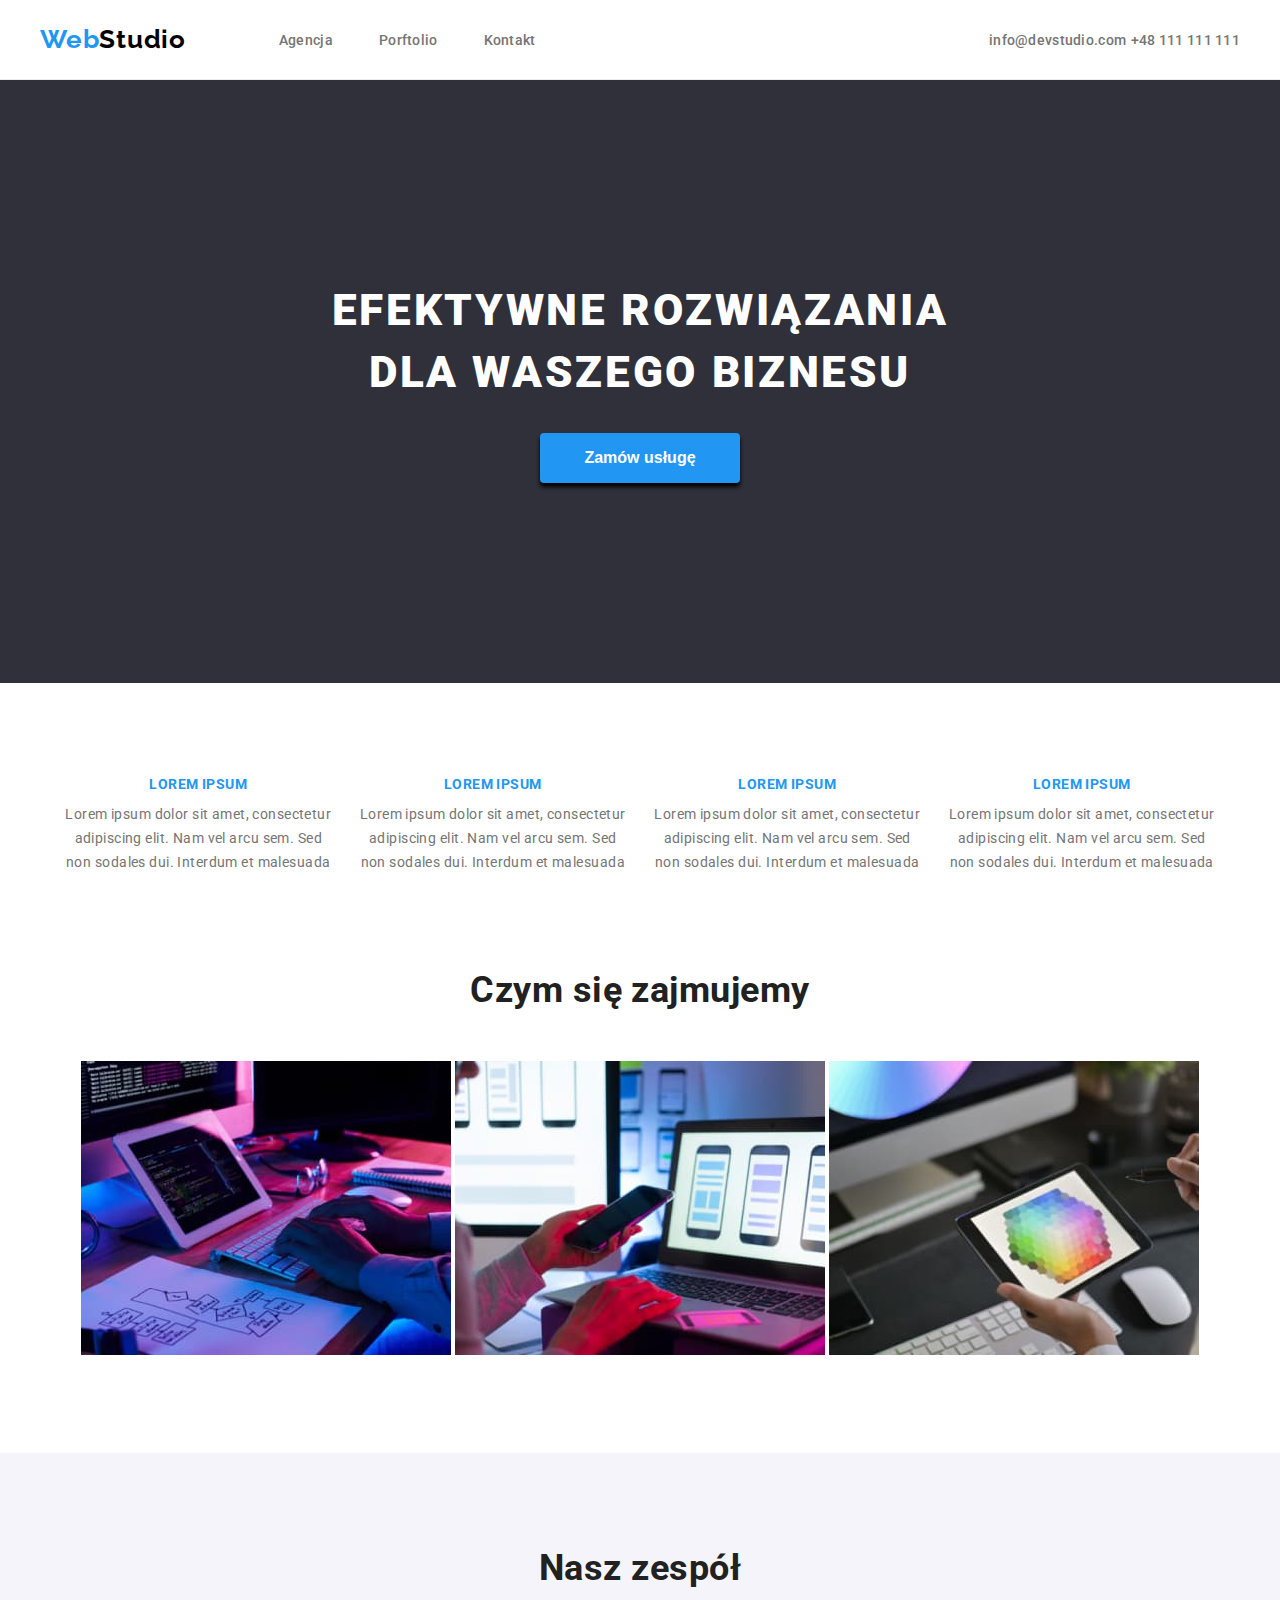
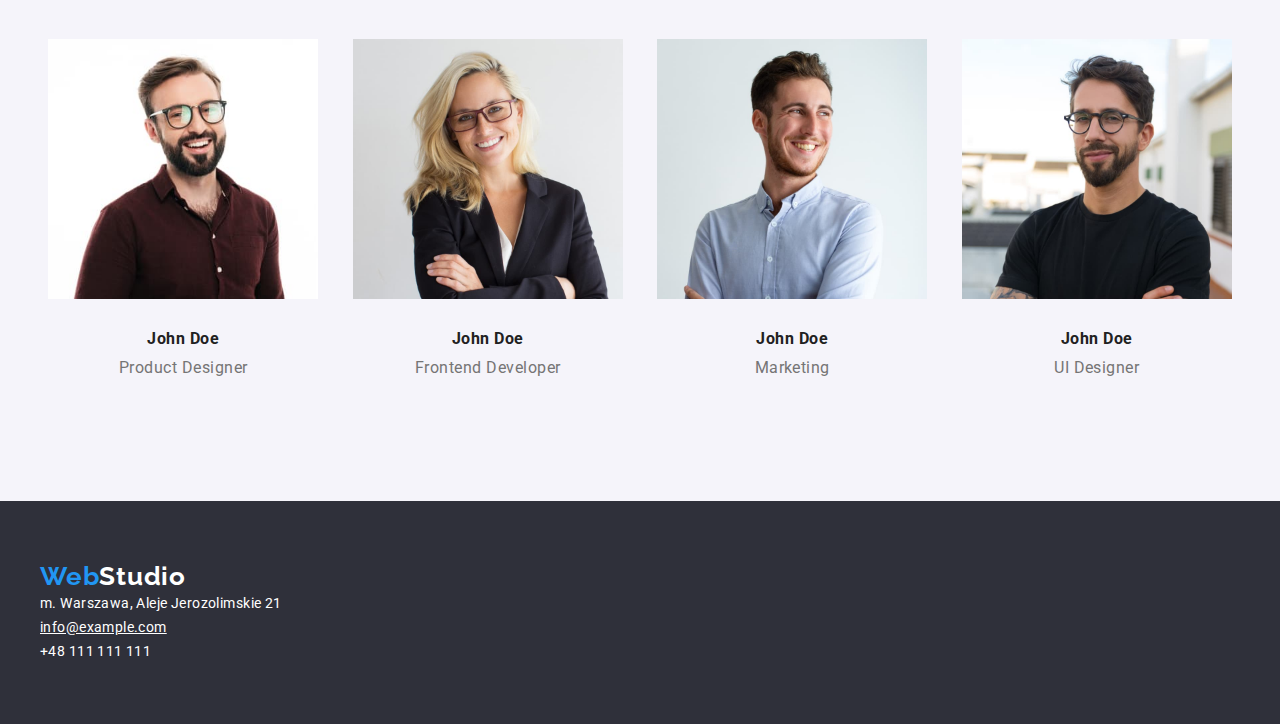
<file: index.html>
<!DOCTYPE html>
<html lang="pl">
  <head>
    <meta charset="UTF-8" />
    <meta http-equiv="X-UA-Compatible" content="IE=edge" />
    <meta name="viewport" content="width=device-width, initial-scale=1.0" />
    <title>WebStudio</title>
    <link rel="stylesheet" href="css/style.css" />
    <link rel="preconnect" href="https://fonts.googleapis.com" />
    <link rel="preconnect" href="https://fonts.gstatic.com" crossorigin />
    <link rel="preconnect" href="https://fonts.googleapis.com" />
    <link rel="preconnect" href="https://fonts.gstatic.com" crossorigin />
    <link rel="preconnect" href="https://fonts.googleapis.com" />
    <link rel="preconnect" href="https://fonts.gstatic.com" crossorigin />
    <link
      href="https://fonts.googleapis.com/css2?family=Raleway:wght@700&display=swap"
      rel="stylesheet"
    />
    <link rel="preconnect" href="https://fonts.googleapis.com" />
    <link rel="preconnect" href="https://fonts.gstatic.com" crossorigin />
    <link
      href="https://fonts.googleapis.com/css2?family=Roboto:wght@400;500;700;900&display=swap"
      rel="stylesheet"
    />
    <link rel="stylesheet" 
    href="https://cdnjs.cloudflare.com/ajax/libs/modern-normalize/1.1.0/modern-normalize.min.css" 
    integrity="sha512-wpPYUAdjBVSE4KJnH1VR1HeZfpl1ub8YT/NKx4PuQ5NmX2tKuGu6U/JRp5y+Y8XG2tV+wKQpNHVUX03MfMFn9Q==" 
    crossorigin="anonymous" 
    referrerpolicy="no-referrer" 
    />
    <link>
      <link href="https://fonts.googleapis.com/css2?family=Montserrat:wght@400;700&family=Raleway:wght@700&family=Roboto:wght@400;500;700;900&display=swap" rel="stylesheet">
    </link>
  </head>
  <body>
<!-- HEADER -->
    <header class="top-sec">
      <div class="header container">
      <a href="index.html" class="logo"><span class="logo-color">Web</span>Studio</a>
      <nav class="navigation">
        <ul class="header-list">
          <li class="header-item">
            <a class="contact" href="index.html" >Agencja</a>
          </li>
          <li class="header-item">
            <a class="contact" href="portfolio.html" >Porftolio</a>
          </li>
          <li class="header-item">
            <a class="contact" href="#kontakt" >Kontakt</a>
          </li>
        </ul>
      </nav>
        <div>
          <a class="contact" href="mailto:info@devstudio.com">info@devstudio.com</a>
          <a class="contact" href="tel:+48111111111">+48 111 111 111</a>
        </div>
      </div>
    </header>
<!-- END HEADER -->
<!-- FIRST SECTION -->
    <main>
      <section class="first-sec section">
        <div  class="first-sec-content">
          <h1 class="primary">EFEKTYWNE ROZWIĄZANIA DLA WASZEGO BIZNESU</h1>
          <button class="order-button" type="button">Zamów usługę</button>
        </div>
      </section>
<!-- END FIRST SECTION -->
<!-- SECOND SECTION -->
      <section class="lorem section container">
        <ul class=" sec-sec-list list">
          <li class="lorem-item">
            <h3 class="lorem-title">LOREM IPSUM</h3>
            <p class="below-lorem">
              Lorem ipsum dolor sit amet, consectetur adipiscing elit. Nam vel
              arcu sem. Sed non sodales dui. Interdum et malesuada
            </p>
          </li>
          <li class="lorem-item">
            <h3 class="lorem-title">LOREM IPSUM</h3>
            <p class="below-lorem">
              Lorem ipsum dolor sit amet, consectetur adipiscing elit. Nam vel
              arcu sem. Sed non sodales dui. Interdum et malesuada
            </p>
          </li>
          <li class="lorem-item">
            <h3 class="lorem-title">LOREM IPSUM</h3>
            <p class="below-lorem">
              Lorem ipsum dolor sit amet, consectetur adipiscing elit. Nam vel
              arcu sem. Sed non sodales dui. Interdum et malesuada
            </p>
          </li>
          <li class="lorem-item">
            <h3 class="lorem-title">LOREM IPSUM</h3>
            <p class="below-lorem">
              Lorem ipsum dolor sit amet, consectetur adipiscing elit. Nam vel
              arcu sem. Sed non sodales dui. Interdum et malesuada
            </p>
          </li>
        </ul>
      </section>
  <!-- END SECOND SECTION -->
  <!-- OFFER SECTION -->
      <section class="offer section container">
        <div>
          <h2 class="studio-head">Czym się zajmujemy</h2>
          <ul class="offer-list list">
            <li class="offer-item">
              <img
                src="images/services/programmingService.jpg"
                alt="programowanie"
                width="370"
                height="294"
              />
            </li>
            <li class="offer-item">
              <img
                src="images/services/testingService.jpg"
                alt="testowanie"
                width="370"
                height="294"
              />
            </li>
            <li class="offer-item">
              <img
                src="images/services/projectService.jpg"
                alt="projektowanie"
                width="370"
                height="294"
              />
            </li>
          </ul>
        </div>
      </section>
  <!-- END OFFER SECTION -->
  <!-- TEAM SECTION -->
      <section class="team">
        <div>
          <h2 class="studio-head">Nasz zespół</h2>
          <ul class="team-list list">
            <li class="team-item">
              <figure class="team-photo">
                <img
                  src="images/employees/person1.jpg"
                  alt="pierwszy pracownik"
                  width="270"
                  height="260"
                />
                <figcaption class="team-data">
                  <h4>John Doe</h4>
                  <p class="role">Product Designer</p>
                </figcaption>
              </figure>
            </li>
            <li class="team-item">
              <figure class="team-photo">
                <img
                  src="images/employees/person2.jpg"
                  alt="drugi pracownik"
                  width="270"
                  height="260"
                />
                <figcaption class="team-data">
                  <h4>John Doe</h4>
                  <p class="role">Frontend Developer</p>
                </figcaption>
              </figure>
            </li>
            <li class="team-item">
              <figure class="team-photo">
                <img
                  src="images/employees/person3.jpg"
                  alt="trzeci pracownik"
                  width="270"
                  height="260"
                />
                <figcaption class="team-data">
                  <h4>John Doe</h4>
                  <p class="role">Marketing</p>
                </figcaption>
              </figure>
            </li>
            <li class="team-item">
              <figure class="team-photo">
                <img
                  src="images/employees/person4.jpg"
                  alt="czwarty pracownik"
                  width="270"
                  height="260"
                />
                <figcaption class="team-data">
                  <h4>John Doe</h4>
                  <p class="role">UI Designer</p>
                </figcaption>
              </figure>
            </li>
          </ul>
        </div>
      </section>
    <!-- END TEAM SECTION -->
    </main>
    <footer class="footer">
      <div class="container">
        <a class="logo" href="index.html" title="Strona główna"
          ><span class="logo-color">Web</span>Studio</a
        >
        <address>
          <ul class="list">
            <li class="address-item">m. Warszawa, Aleje Jerozolimskie 21</li>
            <li class="address-item">
              <a href="mailto:info@example.com" class="address-link"
                ><span>info@example.com</span></a
              >
            </li>
            <li class="address-item">
              <a href="tel:+48111111111" class="address-link">+48 111 111 111</a>
            </li>
          </ul>
        </address>
      </div>
    </footer>
  </body>
</html>
</file>
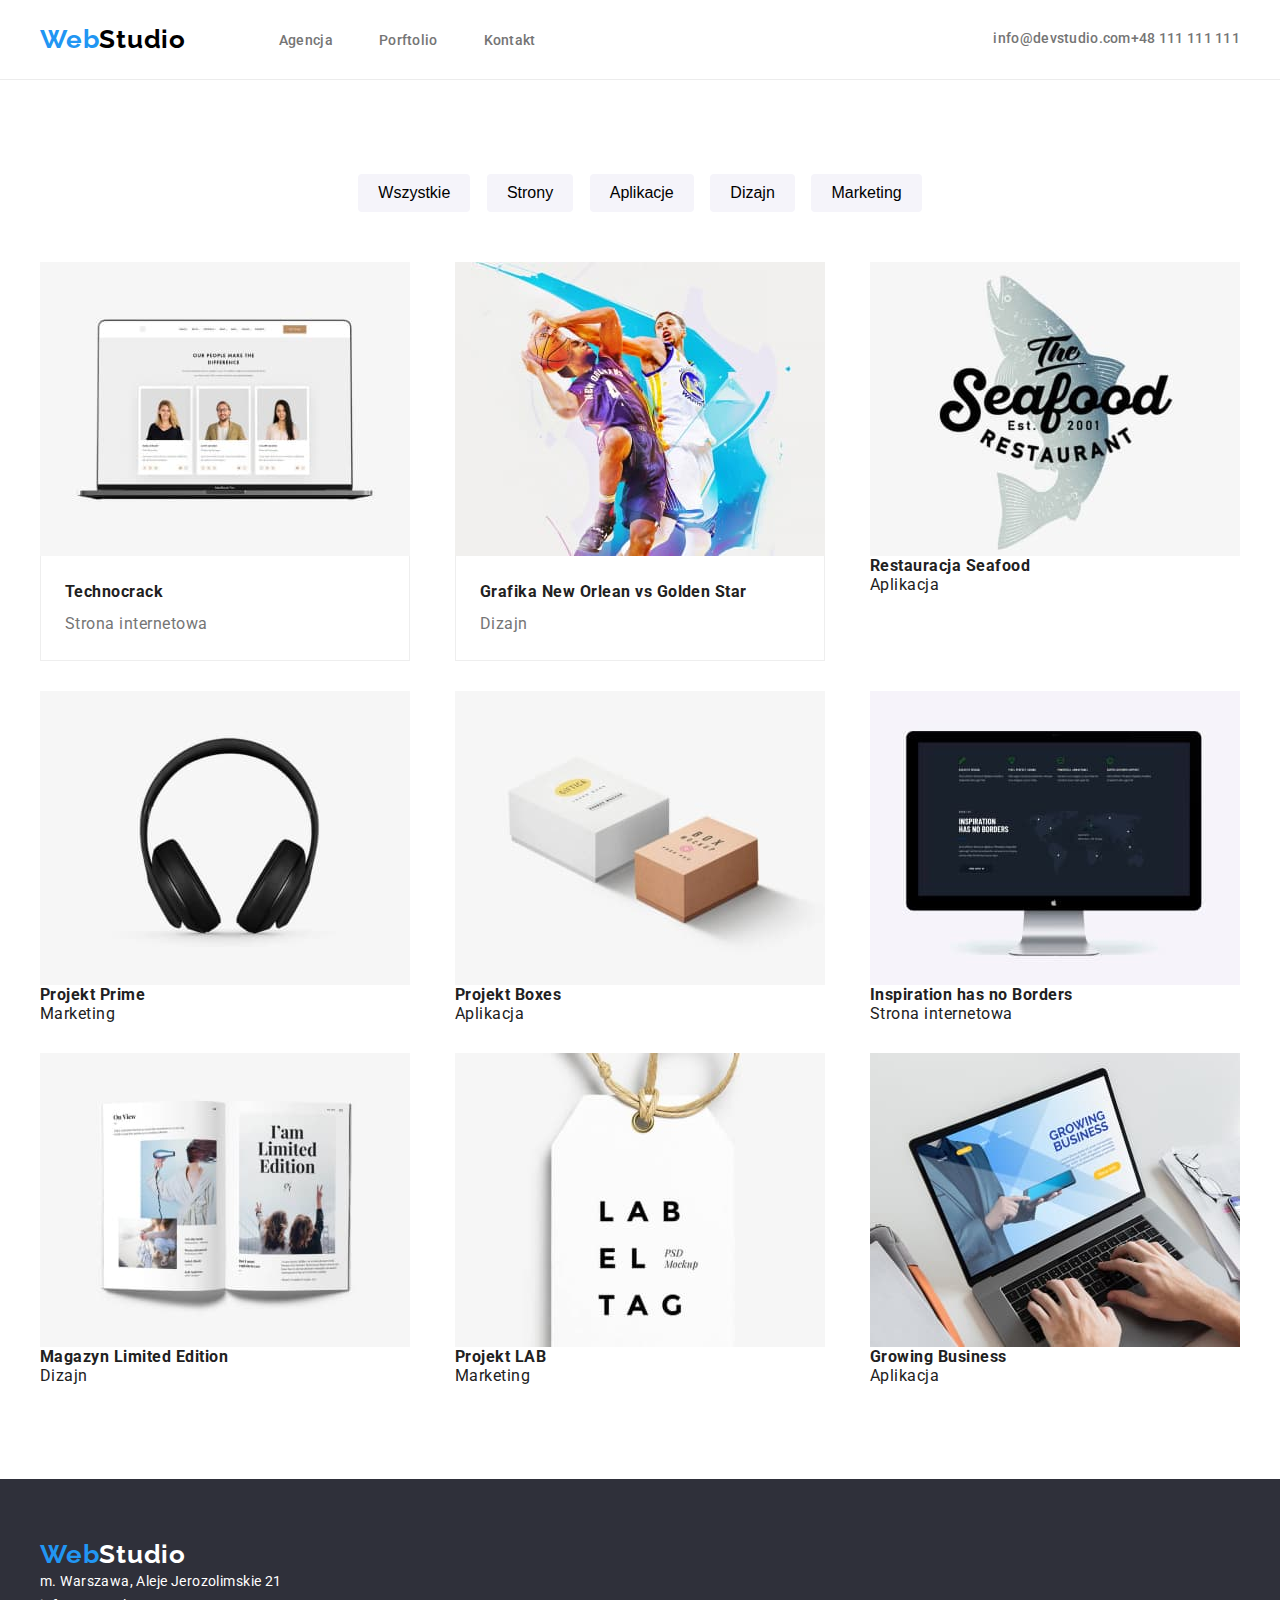
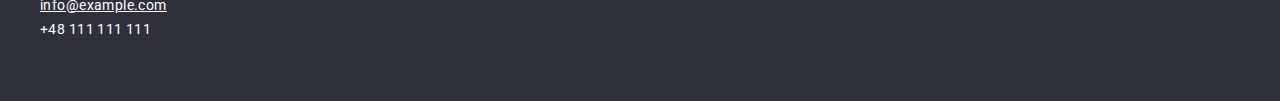
<file: portfolio.html>
<!DOCTYPE html>
<html lang="en">
  <head>
    <meta charset="UTF-8" />
    <meta http-equiv="X-UA-Compatible" content="IE=edge" />
    <meta name="viewport" content="width=device-width, initial-scale=1.0" />
    <title>Portfolio</title>
    <link
      rel="stylesheet"
      href="https://cdnjs.cloudflare.com/ajax/libs/modern-normalize/1.1.0/modern-normalize.min.css"
      integrity="sha512-wpPYUAdjBVSE4KJnH1VR1HeZfpl1ub8YT/NKx4PuQ5NmX2tKuGu6U/JRp5y+Y8XG2tV+wKQpNHVUX03MfMFn9Q=="
      crossorigin="anonymous"
      referrerpolicy="no-referrer"
    />
    <link rel="preconnect" href="https://fonts.googleapis.com" />
    <link rel="preconnect" href="https://fonts.gstatic.com" crossorigin />
    <link
      href="https://fonts.googleapis.com/css2?family=Raleway:wght@700&family=Roboto:wght@400;500;700;900&display=swap"
      rel="stylesheet"
    />
    <link rel="stylesheet" href="./css/style.css" />
  </head>
  <body>
    <header class="top-sec">
      <div class="header container">
        <a href="index.html" class="logo"><span class="logo-color">Web</span>Studio</a>
        <nav class="navigation">
          <ul class="header-list">
            <li class="header-item">
              <a class="contact" href="index.html">Agencja</a>
            </li>
            <li class="header-item">
              <a class="contact" href="portfolio.html">Porftolio</a>
            </li>
            <li class="header-item">
              <a class="contact" href="#kontakt">Kontakt</a>
            </li>
          </ul>
        </nav>
        <a class="contact" href="mailto:info@devstudio.com">info@devstudio.com</a>
        <a class="contact" href="tel:+48111111111">+48 111 111 111</a>
      </div>
    </header>
    <main>
      <section class="submenu-list section">
        <ul>
          <li class="submenu-item">
            <button type="button" class="ps-button">Wszystkie</button>
          </li>
          <li class="submenu-item">
            <button type="button" class="ps-button">Strony</button>
          </li>
          <li class="submenu-item">
            <button type="button" class="ps-button">Aplikacje</button>
          </li>
          <li class="submenu-item">
            <button type="button" class="ps-button">Dizajn</button>
          </li>
          <li class="submenu-item">
            <button type="button" class="ps-button">Marketing</button>
          </li>
        </ul>
      </section>
      <section class="projects">
        <div class="container">
          <ul class="projects-list list">
            <li class="projects-item">
              <figure class="projects-photo">
                <img
                  src="images/portfolio/technocrack.jpg"
                  alt="Desktop"
                  width="370"
                  height="294"
                />
                <figcaption class="projects-description">
                  <h4>Technocrack</h4>
                  <p>Strona internetowa</p>
                </figcaption>
              </figure>
            </li>
            <li class="projects-item">
              <figure class="projects-photo">
                <img
                  src="images/portfolio/basketballplayers.jpg"
                  alt="Graphic with players of New Orlean and Golden Star"
                  width="370"
                  height="294"
                />
                <figcaption class="projects-description">
                  <h4>Grafika New Orlean vs Golden Star</h4>
                  <p>Dizajn</p>
                </figcaption>
              </figure>
            </li>
            <li class="projects-item">
              <figure class="projects-photo">
                <img
                  src="images/portfolio/seafoodrestaurant.jpg"
                  alt="Logo of seafood restaurant"
                  width="370"
                  height="294"
                />
                <figcaption class="projects-photo">
                  <h4>Restauracja Seafood</h4>
                  <p>Aplikacja</p>
                </figcaption>
              </figure>
            </li>
            <li class="projects-item">
              <figure class="projects-photo">
                <img
                  src="images/portfolio/headphones.jpg"
                  alt="Black headphones"
                  width="370"
                  height="294"
                />
                <figcaption class="projects-photo">
                  <h4>Projekt Prime</h4>
                  <p>Marketing</p>
                </figcaption>
              </figure>
            </li>
            <li class="projects-item">
              <figure class="projects-photo">
                <img src="images/portfolio/boxes.jpg" alt="Two boxes" width="370" height="294" />
                <figcaption class="projects-photo">
                  <h4>Projekt Boxes</h4>
                  <p>Aplikacja</p>
                </figcaption>
              </figure>
            </li>
            <li class="projects-item">
              <figure class="projects-photo">
                <img
                  src="images/portfolio/inspirationnoborders.jpg"
                  alt="Computer monitor"
                  width="370"
                  height="294"
                />
                <figcaption class="projects-photo">
                  <h4>Inspiration has no Borders</h4>
                  <p>Strona internetowa</p>
                </figcaption>
              </figure>
            </li>
            <li class="projects-item">
              <figure class="projects-photo">
                <img
                  src="images/portfolio/magazine.jpg"
                  alt="Open magazine"
                  width="370"
                  height="294"
                />
                <figcaption class="projects-photo">
                  <h4>Magazyn Limited Edition</h4>
                  <p>Dizajn</p>
                </figcaption>
              </figure>
            </li>
            <li class="projects-item">
              <figure class="projects-photo">
                <img src="images/portfolio/labeltag.jpg" alt="Tag" width="370" height="294" />
                <figcaption class="projects-photo">
                  <h4>Projekt LAB</h4>
                  <p>Marketing</p>
                </figcaption>
              </figure>
            </li>
            <li class="projects-item">
              <figure class="projects-photo">
                <img
                  src="images/portfolio/growingbusiness.jpg"
                  alt="Hands typing on a laptop"
                  width="370"
                  height="294"
                />
                <figcaption class="projects-photo">
                  <h4>Growing Business</h4>
                  <p>Aplikacja</p>
                </figcaption>
              </figure>
            </li>
          </ul>
        </div>
      </section>
    </main>
    <footer class="footer">
      <div class="container">
        <a class="logo" href="index.html" title="Strona główna"
          ><span class="logo-color">Web</span>Studio</a
        >
        <address>
          <ul class="list">
            <li class="address-item">m. Warszawa, Aleje Jerozolimskie 21</li>
            <li class="address-item">
              <a href="mailto:info@example.com" class="address-link"
                ><span>info@example.com</span></a
              >
            </li>
            <li class="address-item">
              <a href="tel:+48111111111" class="address-link">+48 111 111 111</a>
            </li>
          </ul>
        </address>
      </div>
    </footer>
  </body>
</html>
</file>
<file: css/style.css>
/* GLOBAL STYLES */
* {
  margin: 0;
  padding: 0;
}

body {
  font-family: "Roboto", sans-serif;
  background-color: #ffffff;
  color: #212121;
  letter-spacing: 0.03em;
}

.container {
  width: 1200px;
  margin: auto;
  padding: 0 15px;
}

img {
  max-width: 100%;
  display: block;
}

ul {
  margin: 0;
  padding: 0;
}

h1,
h2,
h3,
h4,
h5,
h6 {
  margin-top: 0;
  margin-bottom: 0;
}

p {
  margin-top: 0;
  margin-bottom: 0;
}

.header {
  padding-top: 24px;
  padding-bottom: 24px;
  display: flex;
  justify-content: flex-start;
  align-items: center;
}

.navigation {
  display: flex;
  flex: 1;
}

.footer {
  padding-top: 60px;
  padding-bottom: 60px;
  background-color: #2f303a;
}

.section {
  padding-bottom: 94px;
}

.list {
  list-style-type: none;
}

.studio-head {
  font-size: 36px;
  margin: 0;
  margin-bottom: 50px;
  padding: 0;
}

/* LOGO */
.logo {
  font-family: "Raleway", sans-serif;
  font-weight: 700;
  font-size: 1.6rem;
  line-height: 1.17;
  color: #000000;
  text-decoration: none;
  letter-spacing: 0.03em;
  margin-right: 93px;
}

.logo-color {
  font-family: "Raleway";
  font-style: normal;
  font-weight: 700;
  font-size: 1.6rem;
  line-height: 31px;
  letter-spacing: 0.03em;
  color: #2196f3;
}

.logo-color:hover {
  color: #2196f3;
}

.logo:visited {
  color: #000;
}

/* NAVIGATION */
.header-list {
  display: flex;
  align-items: center;
  flex-wrap: wrap;
}

.header-item {
  margin-right: 46px;
  display: inline;
}

.header-item:last-child {
  margin-right: 0;
}

.navigation .nav-font {
  font-weight: 500;
  font-size: 0.9rem;
  line-height: 1.14;
  text-decoration: none;
  color: #212121;
  letter-spacing: 0.02em;
}

.navigation:hover,
.navigation:focus,
.navigation:active {
  color: #2196f3;
}

/* CONTACT */

.contact {
  font-weight: 500;
  color: #757575;
  font-size: 0.9rem;
  line-height: 1.14;
  text-decoration: none;
  letter-spacing: 0.02em;
}

.contact-item:last-child {
  margin-right: 0;
}

.contact:hover,
.contact:active,
.contact:focus {
  color: #2196f3;
}

.address-list {
  padding-left: 0px;
  padding-top: 20px;
}

.address-item {
  color: #ffffff;
  font-size: 14px;
  font-style: normal;
  line-height: 1.7em;
  letter-spacing: 0.03em;
}

.address-link {
  color: #ffffff;
  text-decoration: none;
}

.address-link:hover,
.address-link:focus,
.address-link:active {
  color: #ffffff;
}

.address-item span {
  text-decoration: underline;
}

/* FIRST SECTION */
.first-sec {
  background-color: #2f303a;
  padding-top: 200px;
  padding-bottom: 200px;
  display: flex;
  justify-content: center;
  align-items: center;
}

.first-sec-content {
  text-align: center;
  width: 700px;
}

.primary {
  text-transform: uppercase;
  font-size: 44px;
  font-weight: 900;
  line-height: 1.4em;
  letter-spacing: 0.06em;
  margin-bottom: 30px;
  color: #ffffff;
}

.order-button {
  border: none;
  border-radius: 4px;
  font-size: 16px;
  font-weight: 700;
  line-height: 1.9em;
  width: 200px;
  min-height: 50px;
  cursor: pointer;
  box-shadow: 0px 4px 4px #000000;
  border-radius: 4px;
  color: #ffffff;
  background-color: #2196f3;
}

.order-button:hover,
.order-button:focus,
.order-button:active {
  background-color: #ffffff;
  color: #2196f3;
}

/* SECOND SECTION */
.lorem {
  padding-top: 94px;
  padding-bottom: 94px;
  text-align: center;
}

.lorem-title {
  font-weight: 700;
  font-size: 0.9rem;
  line-height: 16px;
  letter-spacing: 0.03em;
  text-transform: uppercase;
  color: #2196f3;
  margin-bottom: 10px;
}

.below-lorem {
  font-size: 0.9rem;
  line-height: 24px;
  letter-spacing: 0.03em;
  color: #757575;
}

.lorem-item {
  max-width: 270px;
  display: inline-block;
  margin-right: 20px;
}

.lorem-item:last-child {
  margin-right: 0;
}

/* OFFER SECTION */

.offer {
  text-align: center;
}

.offer-item {
  display: inline-block;
  margin-right: 0;
}

.offer-item:last-child {
  margin-right: 0;
}

/* TEAM SECTION */
.team {
  text-align: center;
  background-color: #f5f4fa;
  padding-top: 94px;
  padding-bottom: 94px;
  margin-bottom: 0px;
}

.team-item {
  background-color: var(--brand-color-white);
  box-shadow: #000000, 0px 1px 1px #000000, 0px 2px 1px #000000;
  border-radius: 0px 0px 4px 4px;
  max-width: 270px;
  display: inline-block;
  margin-right: 30px;
}

.team-item:last-child {
  margin-right: 0;
}

.role {
  color: #757575;
  margin-bottom: 30px;
}

.team-photo {
  margin-bottom: 30px;
}

.team-data {
  padding-top: 30px;
}

.team-data h4 {
  margin-bottom: 10px;
}

/* PORTFOLIO */
.submenu-list {
  margin: auto;
  width: 580px;
  padding: 94px 0 50px 0;
}

.submenu-list > ul {
  display: flex;
  justify-content: space-around;
}

.submenu-item {
  list-style-type: none;
}

.ps-button {
  background-color: #f5f4fa;
  min-height: 38px;
  padding: 0px 20px;
  font-size: 16px;
  font-weight: 500;
  border: none;
  border-radius: 4px;
  cursor: pointer;
}

.ps-button:hover,
.ps-button:focus,
.ps-button:active {
  background-color: #2196f3;
  color: #fff;
  box-shadow: 0px 3px 1px#000000, 0px 1px 2px #000000, 0px 2px 2px #000000;
  border-radius: 4px;
}

/* PROJECTS */
.projects-list {
  padding-bottom: 94px;
  display: flex;
  flex-wrap: wrap;
  justify-content: space-between;
  row-gap: 30px;
  column-gap: 20px;
}

.projects-description {
  border-left: 1px solid #eee;
  border-right: 1px solid #eee;
  border-bottom: 1px solid #eee;
  padding: 20px 24px;
}

.projects-description > h4 {
  line-height: 2em;
}

.projects-description > p {
  color: #757575;
  line-height: 2em;
}

.top-sec {
  border-bottom: #ececec solid 1px;
}

.footer .logo {
  font-family: "Raleway", sans-serif;
  font-size: 26px;
  color: #ffffff;
}
</file>
